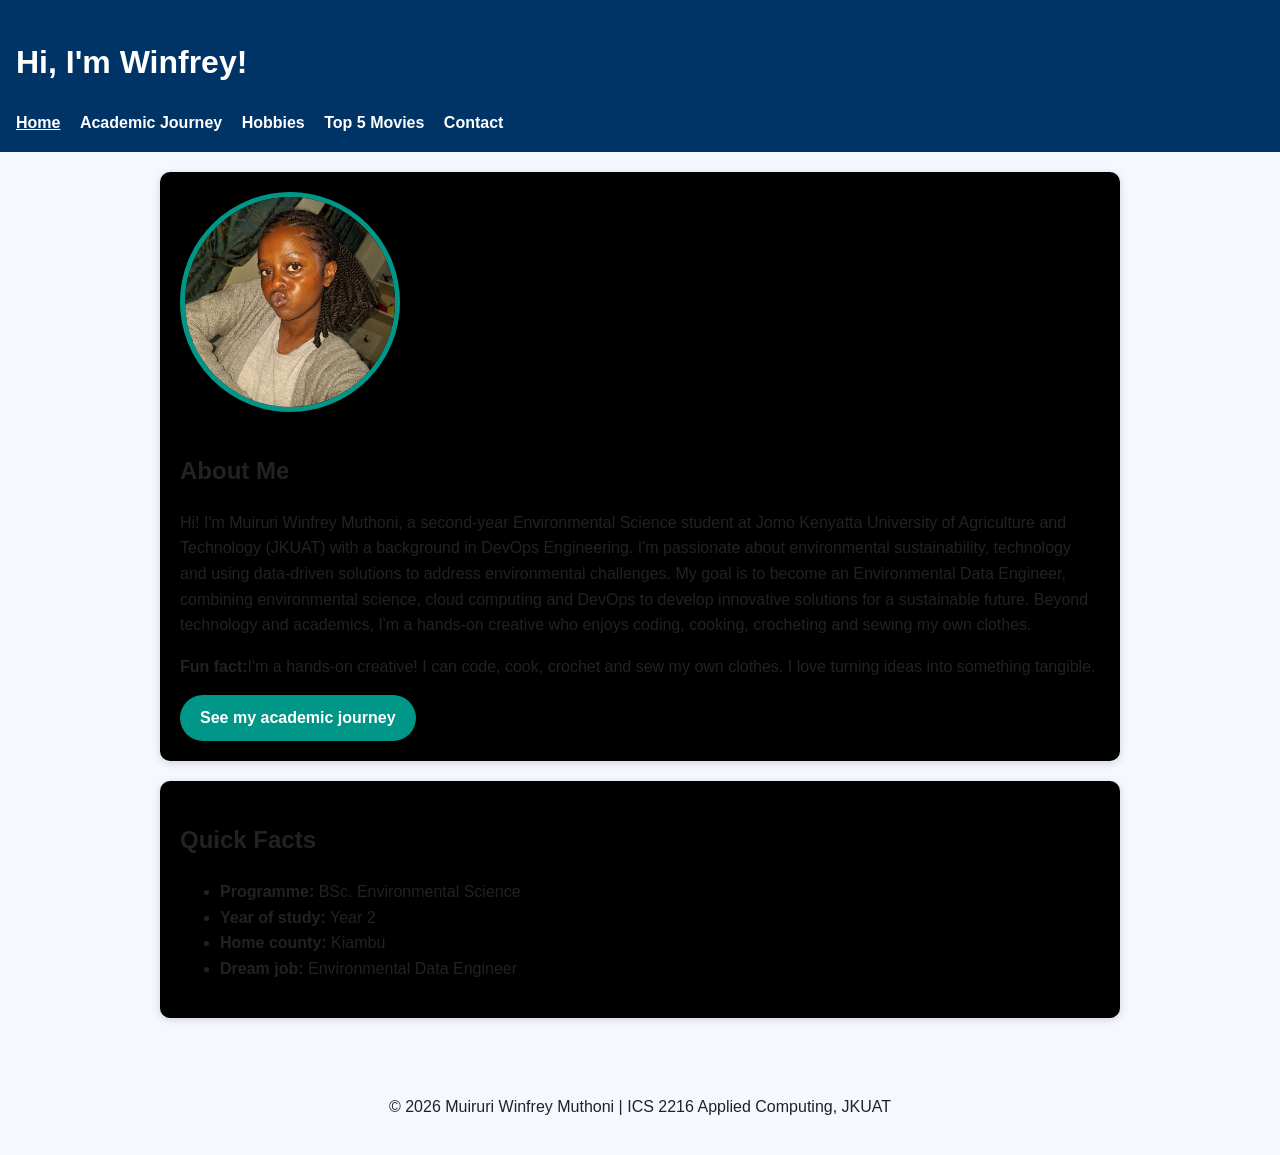
<file: index.html>
<!DOCTYPE html>
<html lang="en">
<head>
  <meta charset="utf-8">
  <meta name="viewport" content="width=device-width, initial-scale=1">
  <title>Home | Muiruri Winfrey Muthoni | Portfolio</title>
  <link rel="stylesheet" href="style.css">
</head>
<body>

  <header>
    <h1>Hi, I'm Winfrey!</h1>
    <nav>
      <a href="index.html" class="active">Home</a>
      <a href="academic.html">Academic Journey</a>
      <a href="hobbies.html">Hobbies</a>
      <a href="movies.html">Top 5 Movies</a>
      <a href="contact.html">Contact</a>
    </nav>
  </header>

  <main>
    <section class="card hero">
      <img src="images/my-photo.jpg" alt="Photo of Muiruri Winfrey Muthoni smiling" class="profile-pic">
      <div>
        <h2>About Me</h2>
        <p>Hi! I'm Muiruri Winfrey Muthoni, a second-year Environmental Science student at Jomo Kenyatta University of Agriculture and Technology (JKUAT) with a background in DevOps Engineering. I'm passionate about environmental sustainability, technology and using data-driven solutions to address environmental challenges. My goal is to become an Environmental Data Engineer, combining environmental science, cloud computing and DevOps to develop innovative solutions for a sustainable future. Beyond technology and academics, I'm a hands-on creative who enjoys coding, cooking, crocheting and sewing my own clothes.</p>
        <p><strong>Fun fact:</strong>I'm a hands-on creative! I can code, cook, crochet and sew my own clothes. I love turning ideas into something tangible. </p>
        <a class="btn" href="academic.html">See my academic journey</a>
      </div>
    </section>

    <section class="card">
      <h2>Quick Facts</h2>
      <ul>
        <li><strong>Programme:</strong> BSc. Environmental Science</li>
        <li><strong>Year of study:</strong> Year 2</li>
        <li><strong>Home county:</strong> Kiambu</li>
        <li><strong>Dream job:</strong> Environmental Data Engineer</li>
      </ul>
    </section>
  </main>

  <footer>
    <p>&copy; 2026 Muiruri Winfrey Muthoni | ICS 2216 Applied Computing, JKUAT</p>
  </footer>

</body>
</html>
</file>
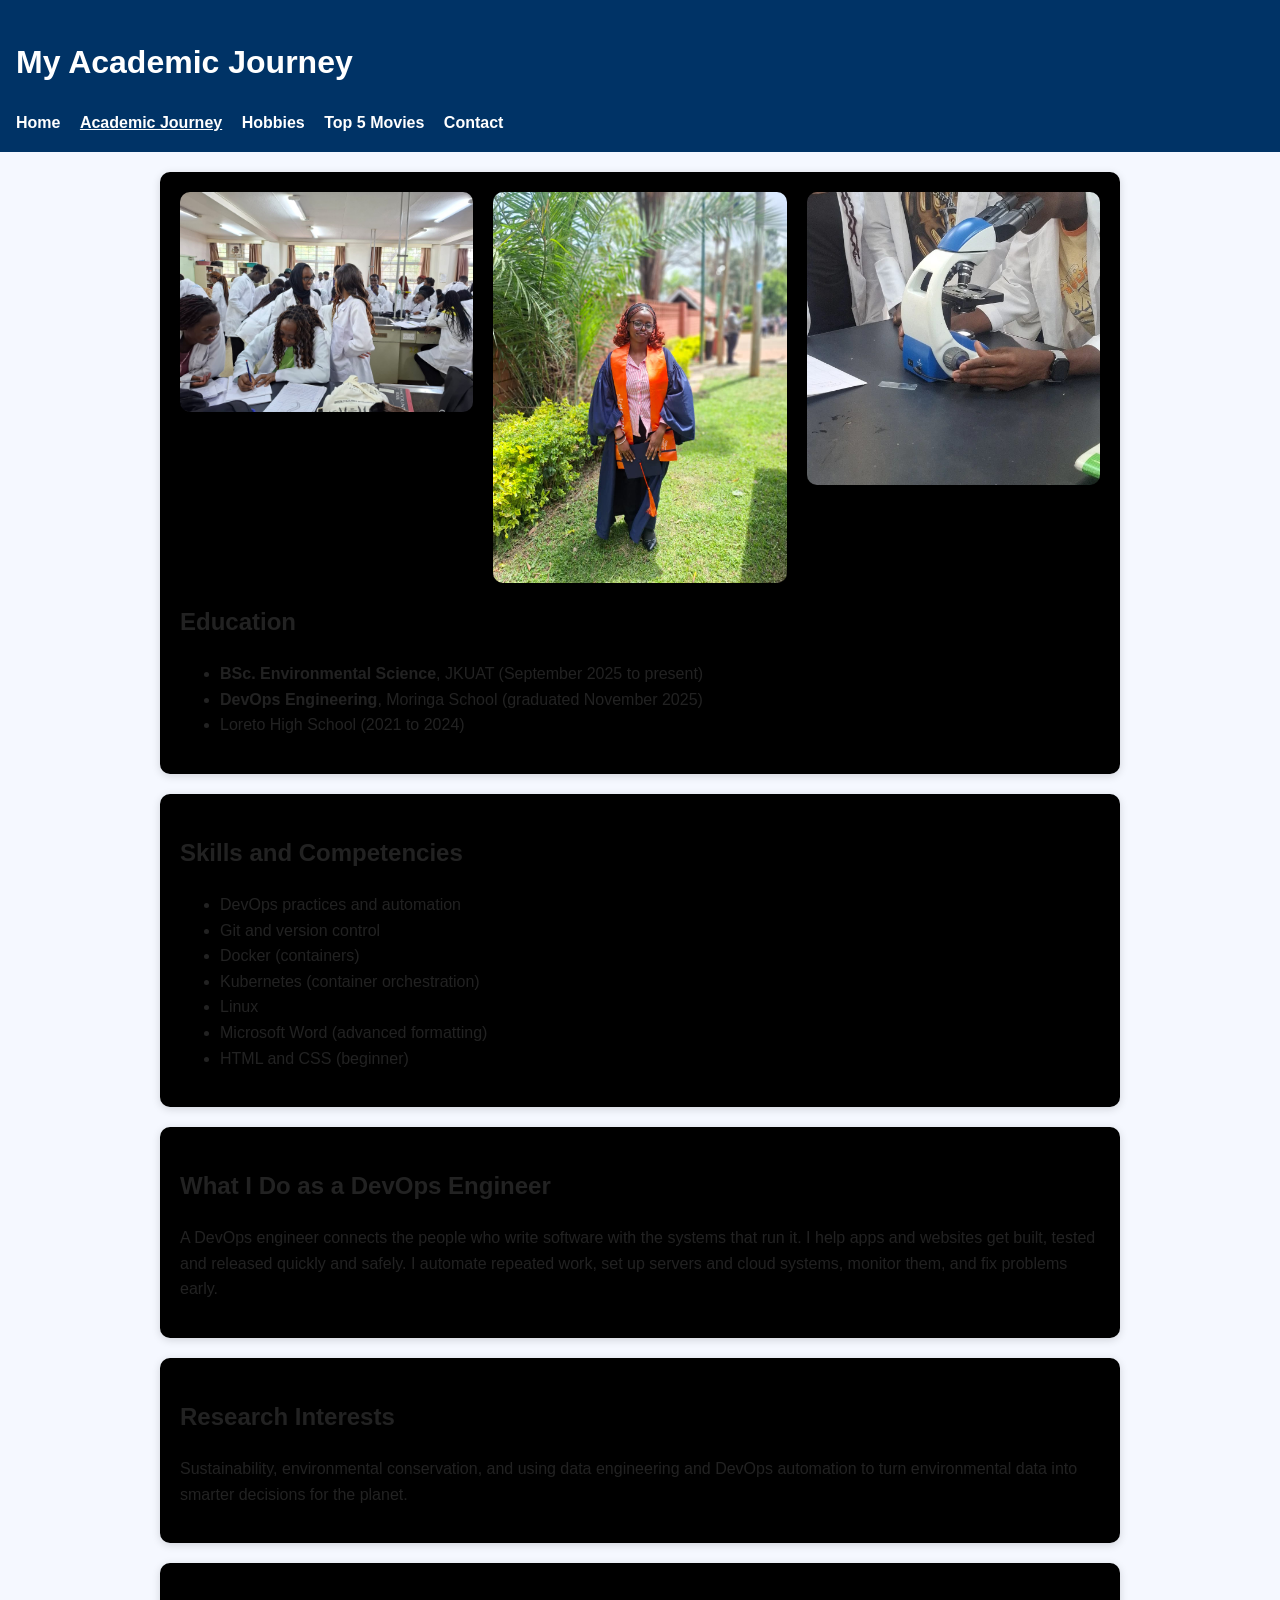
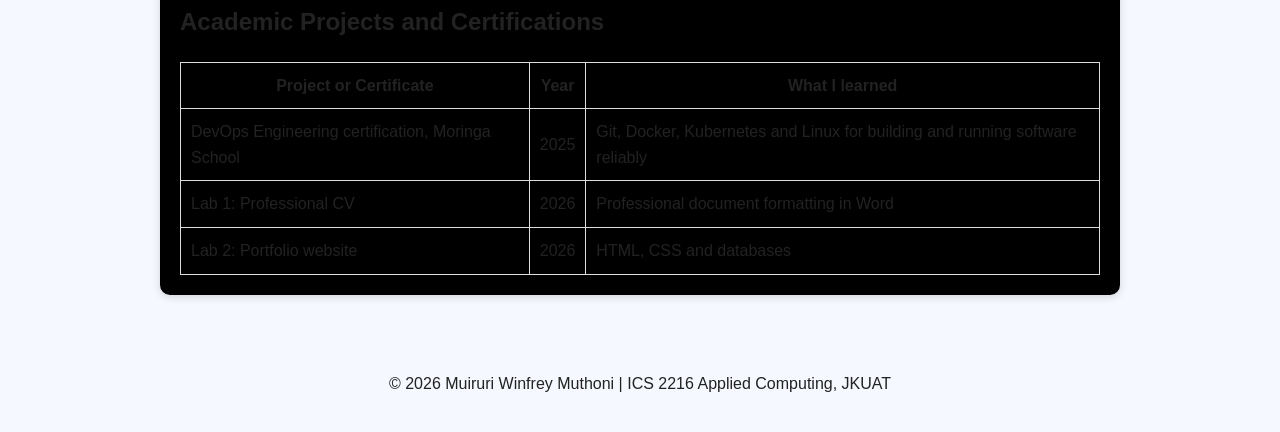
<file: academic.html>
<!DOCTYPE html>
<html lang="en">
<head>
  <meta charset="utf-8">
  <meta name="viewport" content="width=device-width, initial-scale=1">
  <title>Academic Journey | Muiruri Winfrey Muthoni | Portfolio</title>
  <link rel="stylesheet" href="style.css">
</head>
<body>

  <header>
    <h1>My Academic Journey</h1>
    <nav>
      <a href="index.html">Home</a>
      <a href="academic.html" class="active">Academic Journey</a>
      <a href="hobbies.html">Hobbies</a>
      <a href="movies.html">Top 5 Movies</a>
      <a href="contact.html">Contact</a>
    </nav>
  </header>

  <main>
    <section class="card">
      <div class="grid">
        <img src="images/campus.jpg" alt="Me on the JKUAT campus, picture 1">
        <img src="images/campus1.jpg" alt="Me on the JKUAT campus, picture 2">
        <img src="images/campus2.jpg" alt="Me on the JKUAT campus, picture 3">
      </div>
      <h2>Education</h2>
      <ul>
        <li><strong>BSc. Environmental Science</strong>, JKUAT (September 2025 to present)</li>
        <li><strong>DevOps Engineering</strong>, Moringa School (graduated November 2025)</li>
        <li>Loreto High School (2021 to 2024)</li>
      </ul>
    </section>

    <section class="card">
      <h2>Skills and Competencies</h2>
      <ul>
        <li>DevOps practices and automation</li>
        <li>Git and version control</li>
        <li>Docker (containers)</li>
        <li>Kubernetes (container orchestration)</li>
        <li>Linux</li>
        <li>Microsoft Word (advanced formatting)</li>
        <li>HTML and CSS (beginner)</li>
      </ul>
    </section>

    <section class="card">
      <h2>What I Do as a DevOps Engineer</h2>
      <p>A DevOps engineer connects the people who write software with the systems that run it. I help apps and websites get built, tested and released quickly and safely. I automate repeated work, set up servers and cloud systems, monitor them, and fix problems early.</p>
    </section>

    <section class="card">
      <h2>Research Interests</h2>
      <p>Sustainability, environmental conservation, and using data engineering and DevOps automation to turn environmental data into smarter decisions for the planet.</p>
    </section>

    <section class="card">
      <h2>Academic Projects and Certifications</h2>
      <table>
        <tr><th>Project or Certificate</th><th>Year</th><th>What I learned</th></tr>
        <tr><td>DevOps Engineering certification, Moringa School</td><td>2025</td><td>Git, Docker, Kubernetes and Linux for building and running software reliably</td></tr>
        <tr><td>Lab 1: Professional CV</td><td>2026</td><td>Professional document formatting in Word</td></tr>
        <tr><td>Lab 2: Portfolio website</td><td>2026</td><td>HTML, CSS and databases</td></tr>
      </table>
    </section>
  </main>

  <footer>
    <p>&copy; 2026 Muiruri Winfrey Muthoni | ICS 2216 Applied Computing, JKUAT</p>
  </footer>

</body>
</html>
</file>
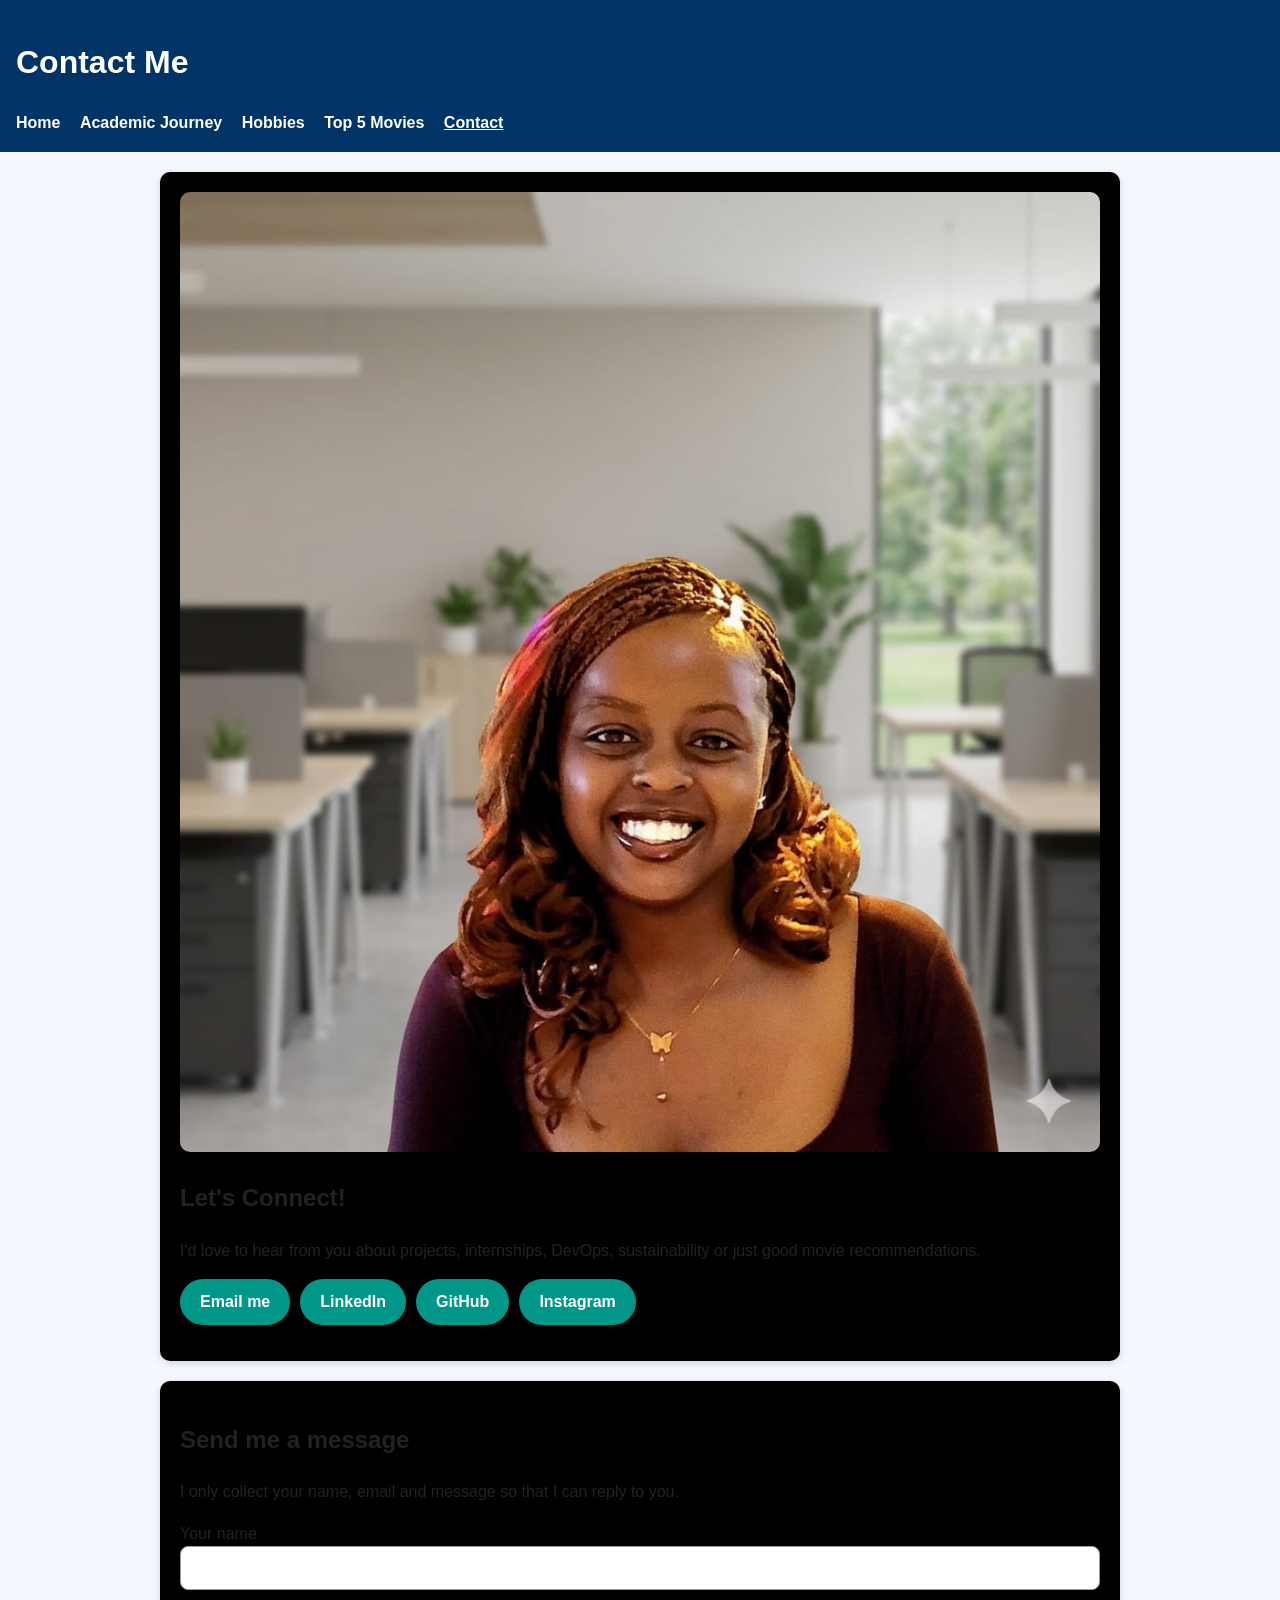
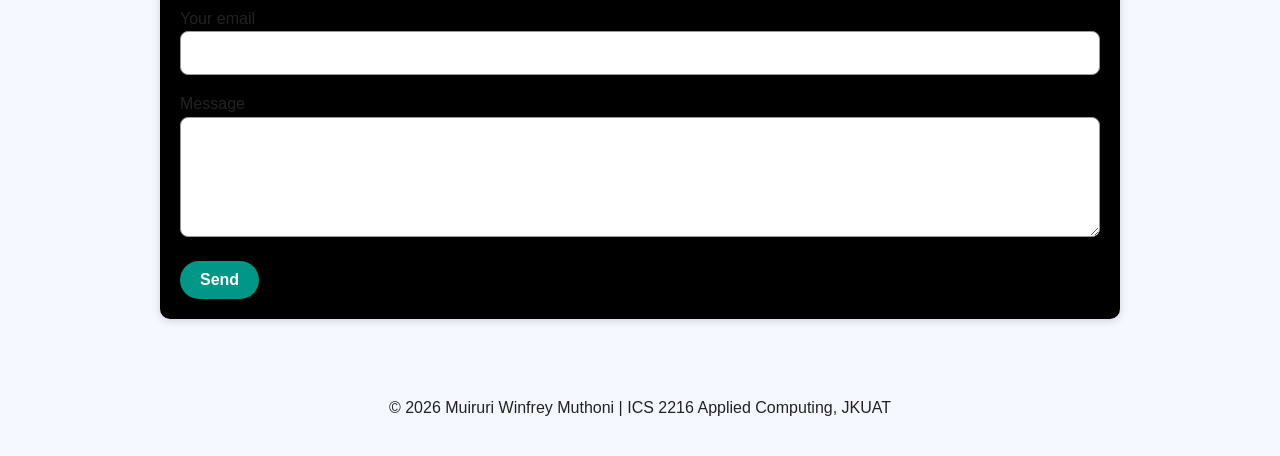
<file: contact.html>
<!DOCTYPE html>
<html lang="en">
<head>
  <meta charset="utf-8">
  <meta name="viewport" content="width=device-width, initial-scale=1">
  <title>Contact | Muiruri Winfrey Muthoni | Portfolio</title>
  <link rel="stylesheet" href="style.css">
</head>
<body>

  <header>
    <h1>Contact Me</h1>
    <nav>
      <a href="index.html">Home</a>
      <a href="academic.html">Academic Journey</a>
      <a href="hobbies.html">Hobbies</a>
      <a href="movies.html">Top 5 Movies</a>
      <a href="contact.html" class="active">Contact</a>
    </nav>
  </header>

  <main>
    <section class="card">
      <img src="images/contact.jpg" alt="Me with a welcoming smile">
      <h2>Let's Connect!</h2>
      <p>I'd love to hear from you about projects, internships, DevOps, sustainability or just good movie recommendations.</p>
      <ul class="links">
        <li><a class="btn" href="mailto:winfrey.muiruri@gmail.com">Email me</a></li>
        <li><a class="btn" href="https://www.linkedin.com/in/winfrey-muiruri-180008376" target="_blank" rel="noopener">LinkedIn</a></li>
        <li><a class="btn" href="https://github.com/sonimuiruri" target="_blank" rel="noopener">GitHub</a></li>
        <li><a class="btn" href="https://www.instagram.com/muirur_ii" target="_blank" rel="noopener">Instagram</a></li>
      </ul>
    </section>

    <section class="card">
      <h2>Send me a message</h2>
      <p>I only collect your name, email and message so that I can reply to you.</p>
      <form action="INSTRUCTOR-PROVIDED-ADDRESS" method="post">
        <p><label for="name">Your name</label><br>
           <input type="text" id="name" name="sender_name" required></p>
        <p><label for="email">Your email</label><br>
           <input type="email" id="email" name="sender_email" required></p>
        <p><label for="msg">Message</label><br>
           <textarea id="msg" name="message" rows="4" required></textarea></p>
        <button class="btn" type="submit">Send</button>
      </form>
    </section>
  </main>

  <footer>
    <p>&copy; 2026 Muiruri Winfrey Muthoni | ICS 2216 Applied Computing, JKUAT</p>
  </footer>

</body>
</html>
</file>
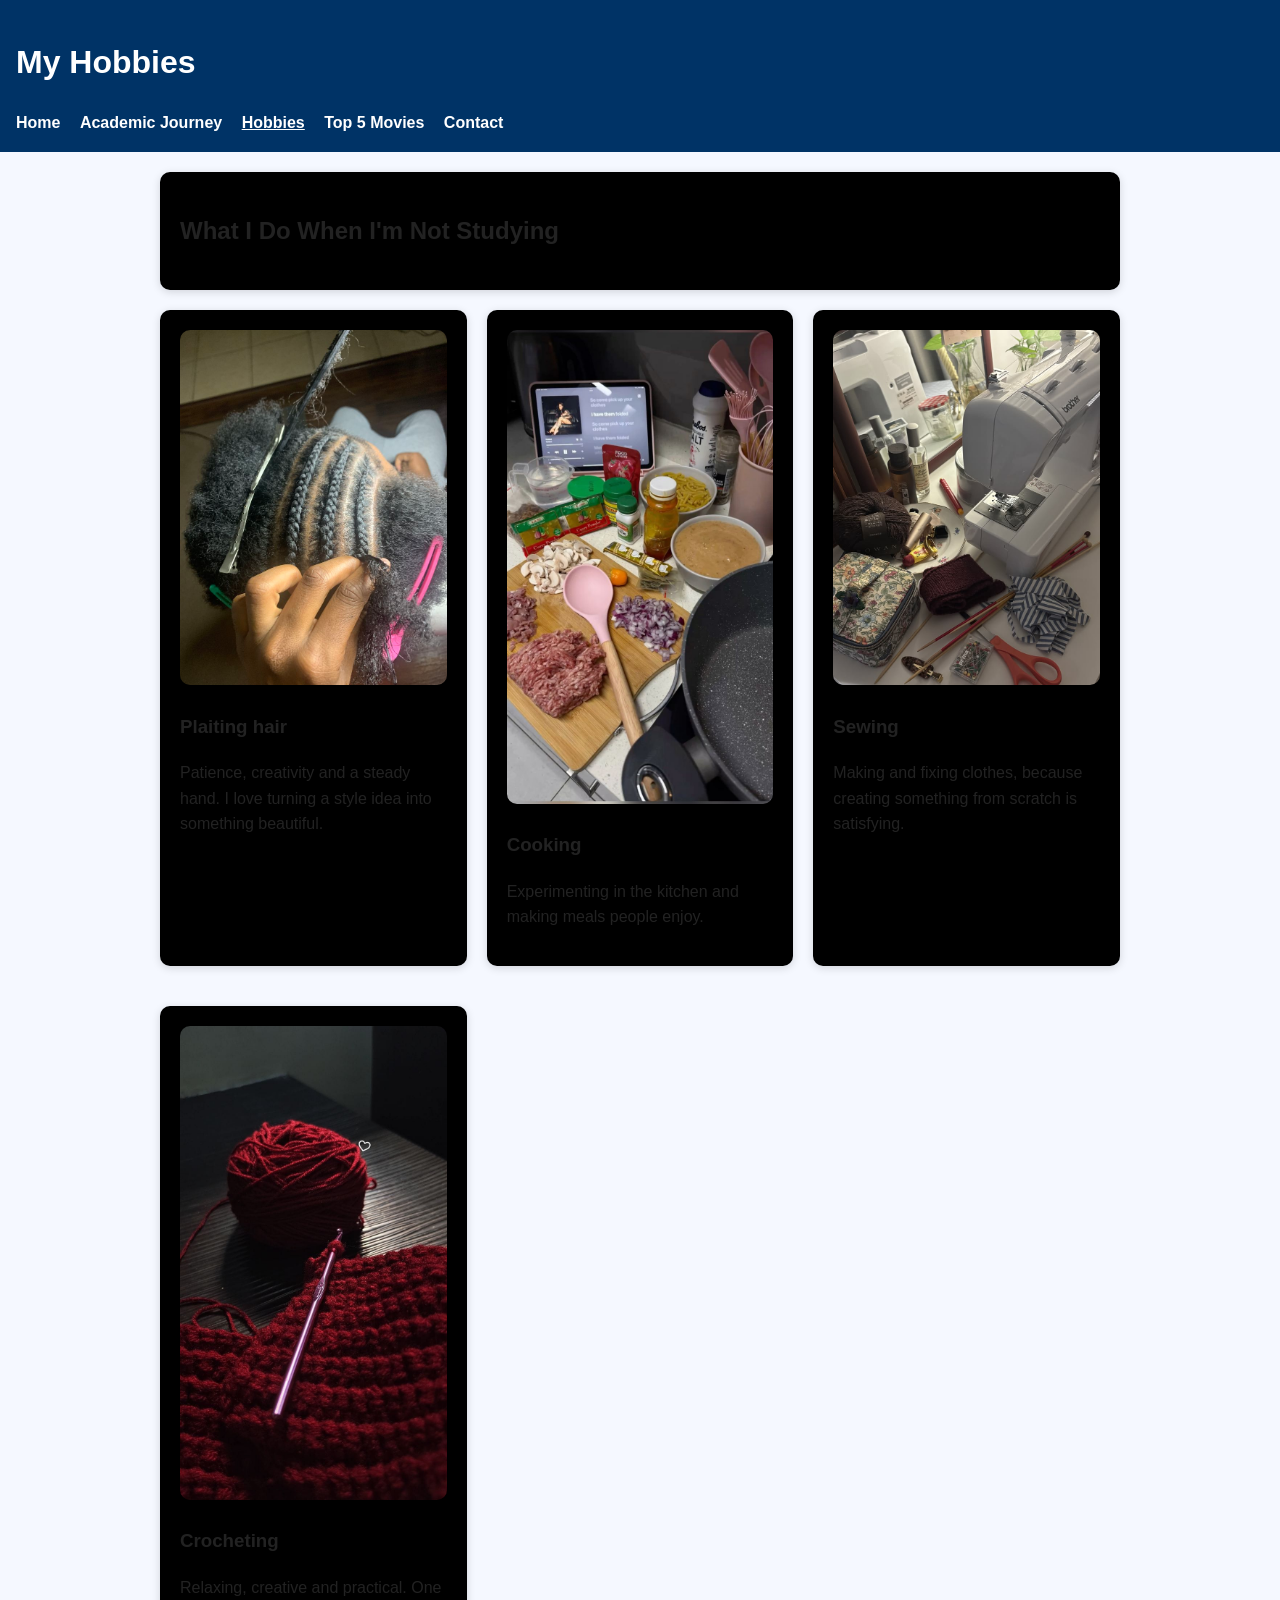
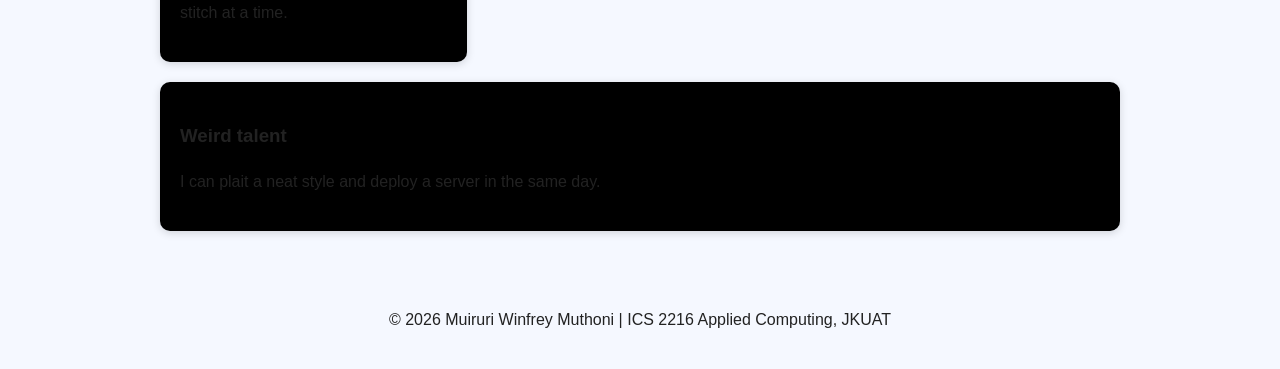
<file: hobbies.html>
<!DOCTYPE html>
<html lang="en">
<head>
  <meta charset="utf-8">
  <meta name="viewport" content="width=device-width, initial-scale=1">
  <title>Hobbies | Muiruri Winfrey Muthoni | Portfolio</title>
  <link rel="stylesheet" href="style.css">
</head>
<body>

  <header>
    <h1>My Hobbies</h1>
    <nav>
      <a href="index.html">Home</a>
      <a href="academic.html">Academic Journey</a>
      <a href="hobbies.html" class="active">Hobbies</a>
      <a href="movies.html">Top 5 Movies</a>
      <a href="contact.html">Contact</a>
    </nav>
  </header>

  <main>
    <section class="card">
      <h2>What I Do When I'm Not Studying</h2>
    </section>

    <div class="grid">
      <article class="card">
        <img src="images/hobbies1.jpg" alt="Neatly plaited hair">
        <h3>Plaiting hair</h3>
        <p>Patience, creativity and a steady hand. I love turning a style idea into something beautiful.</p>
      </article>
      <article class="card">
        <img src="images/hobbies2.jpg" alt="A meal I cooked">
        <h3>Cooking</h3>
        <p>Experimenting in the kitchen and making meals people enjoy.</p>
      </article>
      <article class="card">
        <img src="images/hobbies3.jpg" alt="Something I sewed">
        <h3>Sewing</h3>
        <p>Making and fixing clothes, because creating something from scratch is satisfying.</p>
      </article>
      <article class="card">
        <img src="images/hobbies4.jpg" alt="A crocheted piece I made">
        <h3>Crocheting</h3>
        <p>Relaxing, creative and practical. One stitch at a time.</p>
      </article>
    </div>

    <section class="card">
      <h3>Weird talent</h3>
      <p>I can plait a neat style and deploy a server in the same day.</p>
    </section>
  </main>

  <footer>
    <p>&copy; 2026 Muiruri Winfrey Muthoni | ICS 2216 Applied Computing, JKUAT</p>
  </footer>

</body>
</html>
</file>
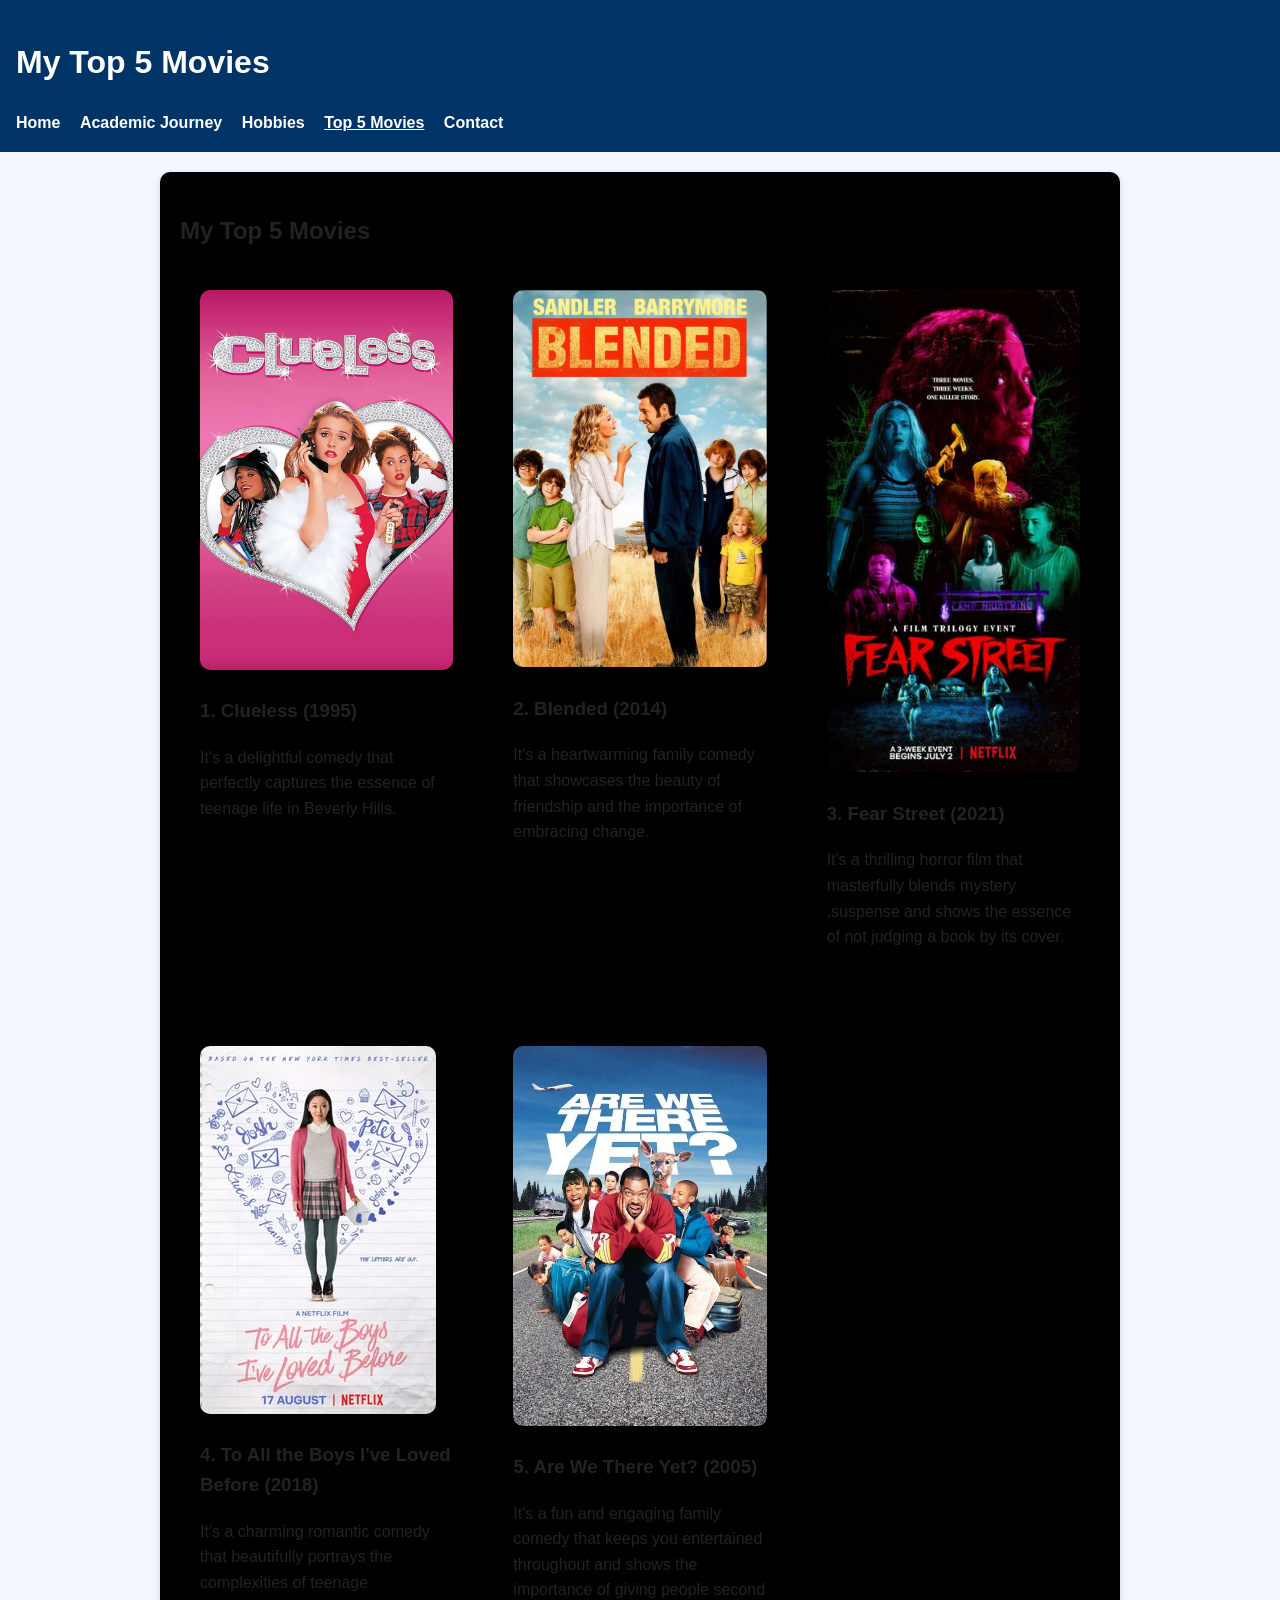
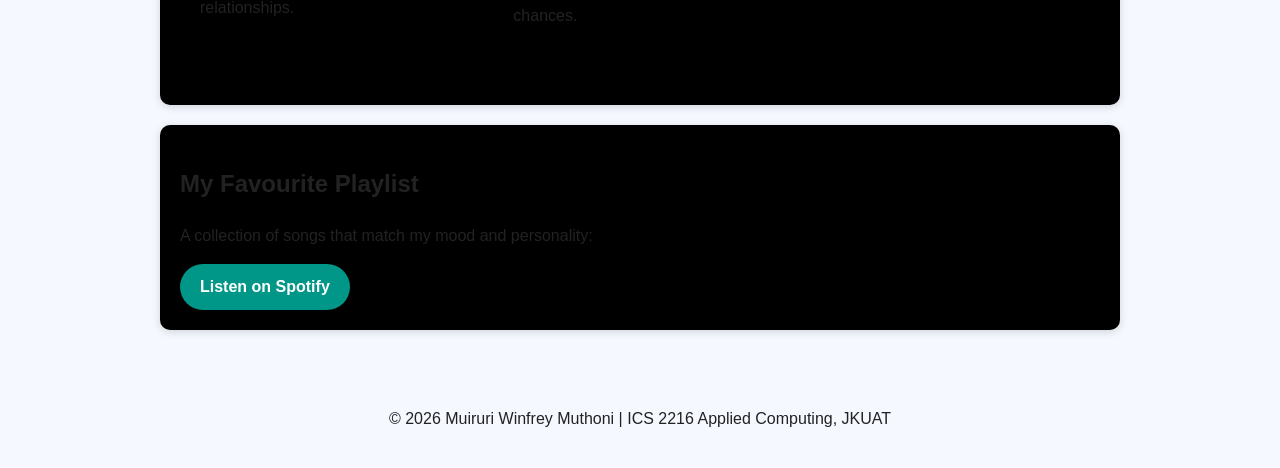
<file: movies.html>
<!DOCTYPE html>
<html lang="en">
<head>
  <meta charset="utf-8">
  <meta name="viewport" content="width=device-width, initial-scale=1">
  <title>Top 5 Movies | Muiruri Winfrey Muthoni | Portfolio</title>
  <link rel="stylesheet" href="style.css">
</head>
<body>

  <header>
    <h1>My Top 5 Movies</h1>
    <nav>
      <a href="index.html">Home</a>
      <a href="academic.html">Academic Journey</a>
      <a href="hobbies.html">Hobbies</a>
      <a href="movies.html" class="active">Top 5 Movies</a>
      <a href="contact.html">Contact</a>
    </nav>
  </header>

  <main>
    <section class="card">
      <h2>My Top 5 Movies</h2>
      <div class="grid">
        <article class="card">
          <img src="images/movies1.jpg" alt="Scene from Clueless">
          <h3>1. Clueless (1995)</h3>
          <p>It's a delightful comedy that perfectly captures the essence of teenage life in Beverly Hills.</p>
        </article>
        <article class="card">
          <img src="images/movies2.jpg" alt="Scene from Blended">
          <h3>2. Blended (2014)</h3>
          <p>It's a heartwarming family comedy that showcases the beauty of friendship and the importance of embracing change.</p>
        </article>
        <article class="card">
          <img src="images/movies3.jpg" alt="Scene from Fear Street">
          <h3>3. Fear Street (2021)</h3>
          <p>It's a thrilling horror film that masterfully blends mystery ,suspense and shows the essence of not judging a book by its cover.</p>
        </article>
        <article class="card">
          <img src="images/movies4.jpg" alt="Scene from To All the Boys I've Loved Before">
          <h3>4. To All the Boys I've Loved Before (2018)</h3>
          <p>It's a charming romantic comedy that beautifully portrays the complexities of teenage relationships.</p>
        </article>
        <article class="card">
          <img src="images/movies5.jpg" alt="Scene from Are We There Yet?">
          <h3>5. Are We There Yet? (2005)</h3>
          <p>It's a fun and engaging family comedy that keeps you entertained throughout and shows the importance of giving people second chances.</p>
        </article>
      </div>
    </section>

    <section class="card">
      <h2>My Favourite Playlist</h2>
      <p>A collection of songs that match my mood and personality:</p>
      <a class="btn" href="https://open.spotify.com/playlist/5BIn7C2jGOQxAT5IWnW4n1" target="_blank" rel="noopener">Listen on Spotify </a>
    </section>
  </main>

  <footer>
    <p>&copy; 2026 Muiruri Winfrey Muthoni | ICS 2216 Applied Computing, JKUAT</p>
  </footer>

</body>
</html>
</file>
<file: style.css>
:root {
  --bg: #f5f8ff;
  --ink: #222;
  --brand: #009688;
  --brand2: #003366;
  --card: #ffffff;
}

*{
  box-sizing:border-box;
}

body{
  margin:0;
  font-family:Segoe UI, Arial, sans-serif;
  background:var(--bg);
  color:var(--ink);
  line-height:1.6;
}

header{
  background:var(--brand2);
  color:white;
  padding:1rem;
}

nav a{
  color:white;
  text-decoration:none;
  margin-right:15px;
  font-weight:bold;
}

nav a:hover,
nav a.active{
  text-decoration:underline;
}

main{
  max-width:1000px;
  margin:auto;
  padding:20px;
}

.card{
  background:black;
  padding:20px;
  border-radius:10px;
  box-shadow:0 2px 8px rgba(0,0,0,.15);
  margin-bottom:20px;
}

.hero{
  display:flex;
  gap:20px;
  flex-wrap:wrap;
  align-items:center;
}

.profile-pic{
  width:220px;
  height:220px;
  object-fit:cover;
  border-radius:50%;
  border:5px solid var(--brand);
}

img{
  max-width:100%;
  border-radius:10px;
}

.grid{
  display:grid;
  grid-template-columns:repeat(auto-fit,minmax(250px,1fr));
  gap:20px;
}

.btn{
  display:inline-block;
  padding:10px 20px;
  text-decoration:none;
  background:var(--brand);
  color:white;
  border-radius:999px;
  font-weight:bold;
}

table{
  width:100%;
  border-collapse:collapse;
}

table, th, td{
  border:1px solid #ddd;
}

th, td{
  padding:10px;
}

footer{
  text-align:center;
  padding:20px;
}

img{
  height:auto;
}

.card:hover{
  transform:translateY(-4px);
  transition:.2s;
}

.links{
  list-style:none;
  padding:0;
  display:flex;
  flex-wrap:wrap;
  gap:10px;
}

input, textarea{
  width:100%;
  padding:8px;
  border:1px solid #999;
  border-radius:8px;
  font:inherit;
}

button.btn{
  border:0;
  font-size:1rem;
  cursor:pointer;
}

progress{
  width:200px;
  max-width:100%;
}

/* Bonus: dark mode follows the device setting */
@media (prefers-color-scheme: dark){
  :root{
    --bg:#14181f;
    --ink:#f1f1f1;
    --card:#1f2530;
  }
  .card{ box-shadow:0 2px 8px rgba(0,0,0,.6); }
  table, th, td{ border-color:#3a4256; }
  input, textarea{ background:#14181f; color:#f1f1f1; border-color:#666; }
}
</file>
